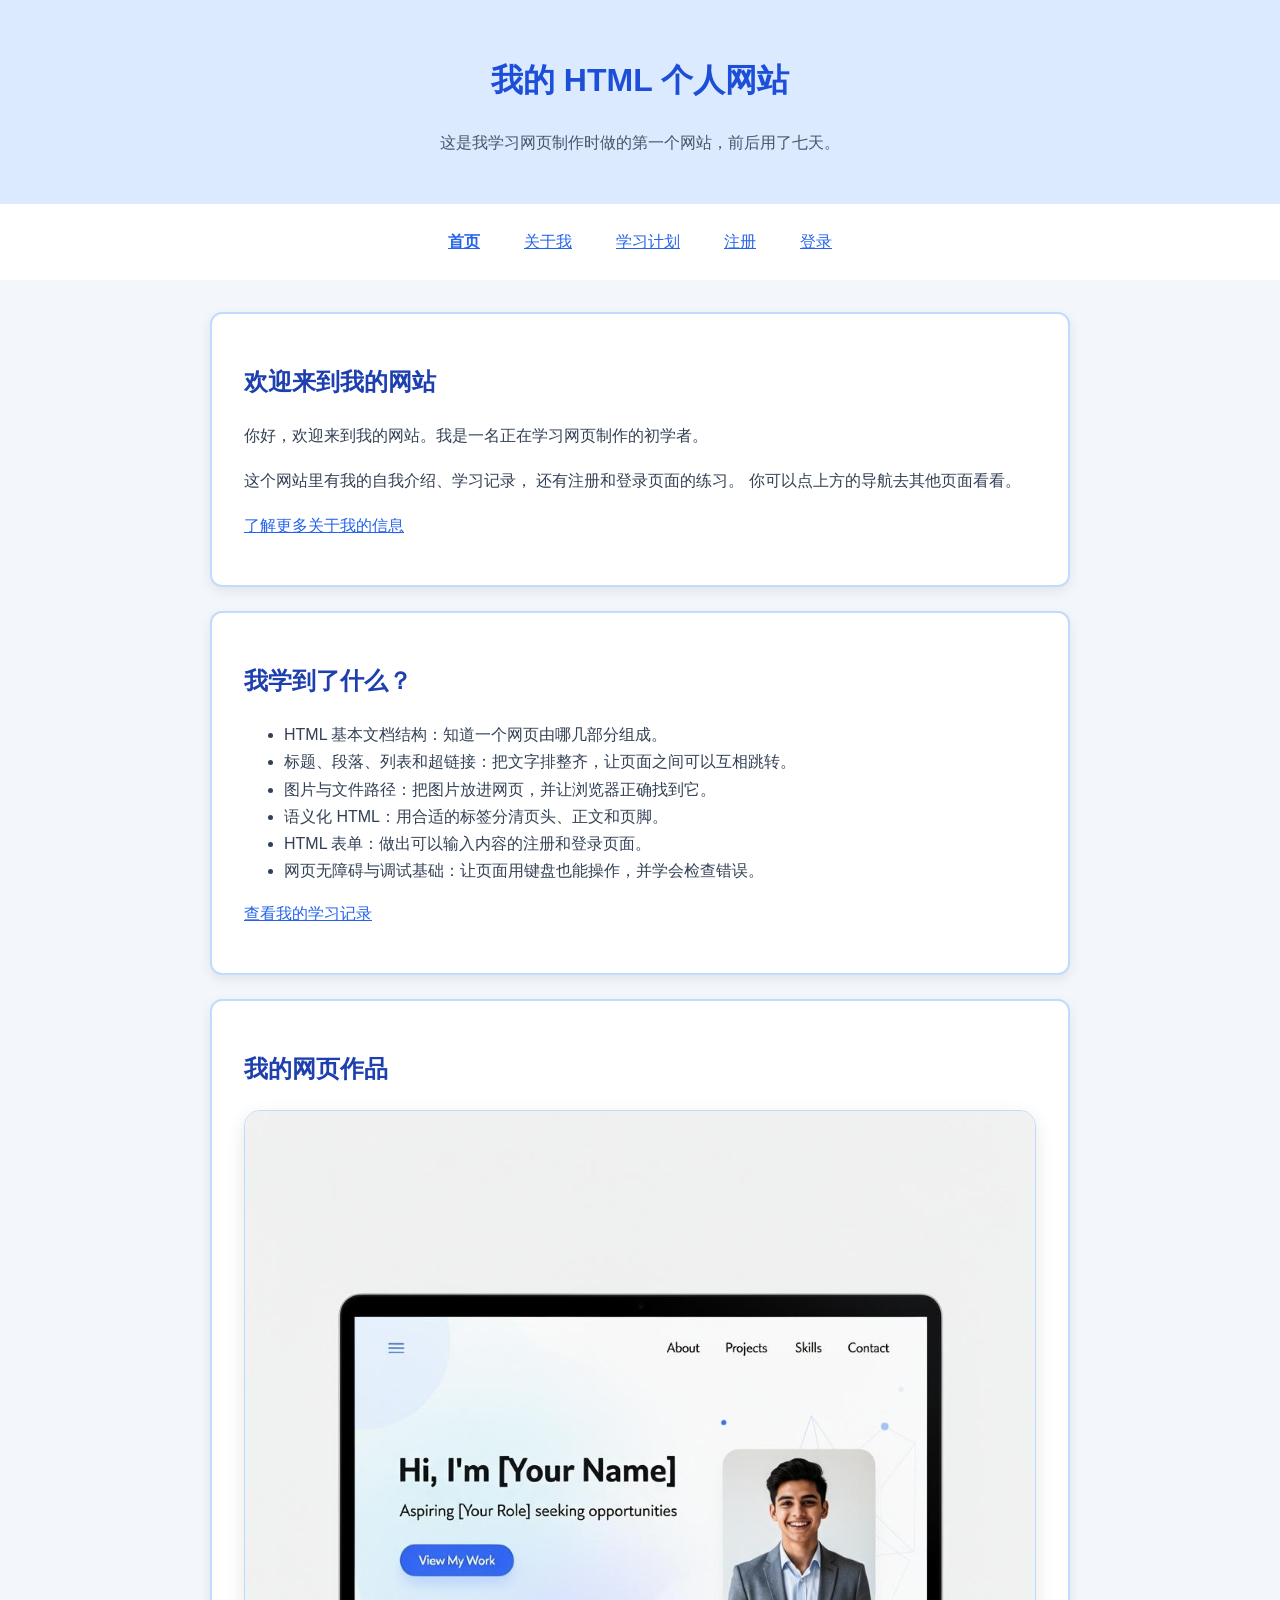
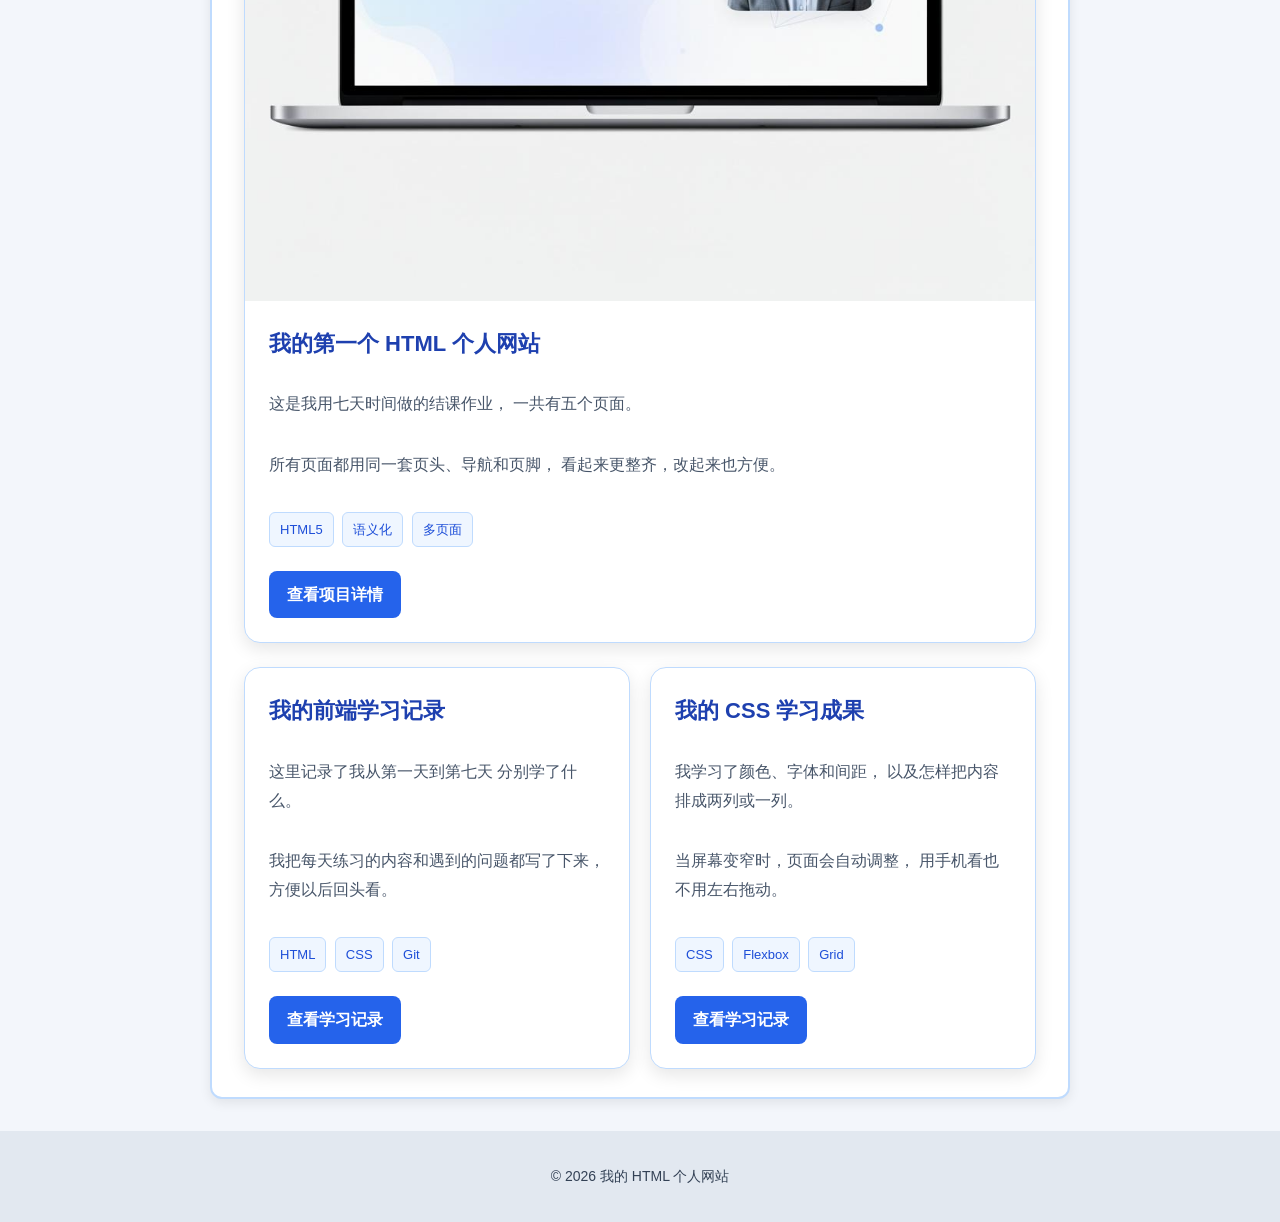
<file: index.html>
<!DOCTYPE html>
<html lang="zh-CN">

<head>
    <meta charset="UTF-8">
    <meta name="viewport" content="width=device-width, initial-scale=1.0">
    <title>首页 - 我的个人网站</title>
    <link rel="stylesheet" href="style.css">
</head>

<body>

    <header>
        <h1>我的 HTML 个人网站</h1>
        <p>这是我学习网页制作时做的第一个网站，前后用了七天。</p>
    </header>

    <nav aria-label="主要导航">
        <ul>
            <li><a href="index.html" aria-current="page">首页</a></li>
            <li><a href="about.html">关于我</a></li>
            <li><a href="study.html">学习计划</a></li>
            <li><a href="register.html">注册</a></li>
            <li><a href="login.html">登录</a></li>
        </ul>
    </nav>

    <main>
        <section>
            <h2>欢迎来到我的网站</h2>
            <p>你好，欢迎来到我的网站。我是一名正在学习网页制作的初学者。</p>
            <p>
                这个网站里有我的自我介绍、学习记录，
                还有注册和登录页面的练习。
                你可以点上方的导航去其他页面看看。
            </p>
            <p>
                <a href="about.html">了解更多关于我的信息</a>
            </p>
        </section>

        <section>
            <h2>我学到了什么？</h2>
            <ul>
                <li>HTML 基本文档结构：知道一个网页由哪几部分组成。</li>
                <li>标题、段落、列表和超链接：把文字排整齐，让页面之间可以互相跳转。</li>
                <li>图片与文件路径：把图片放进网页，并让浏览器正确找到它。</li>
                <li>语义化 HTML：用合适的标签分清页头、正文和页脚。</li>
                <li>HTML 表单：做出可以输入内容的注册和登录页面。</li>
                <li>网页无障碍与调试基础：让页面用键盘也能操作，并学会检查错误。</li>
            </ul>
            <p>
                <a href="study.html">查看我的学习记录</a>
            </p>
        </section>


        <section aria-labelledby="projects-heading">
            <h2 id="projects-heading">我的网页作品</h2>

            <div class="projects-grid">

                <!-- 第一个作品：个人网站 -->
                <article class="project-card project-card-featured">
                    <img class="project-image" src="images/project.jpg" alt="我的 HTML 个人网站作品截图" width="300">

                    <div class="project-content">
                        <h3>我的第一个 HTML 个人网站</h3>

                        <p>
                            这是我用七天时间做的结课作业，
                            一共有五个页面。
                        </p>

                        <p>
                            所有页面都用同一套页头、导航和页脚，
                            看起来更整齐，改起来也方便。
                        </p>

                        <p class="project-skills">
                            <span>HTML5</span>
                            <span>语义化</span>
                            <span>多页面</span>
                        </p>

                        <a class="project-link" href="about.html">
                            查看项目详情
                        </a>
                    </div>
                </article>

                <!-- 第二个作品：学习记录 -->
                <article class="project-card">
                    <div class="project-content">
                        <h3>我的前端学习记录</h3>

                        <p>
                            这里记录了我从第一天到第七天
                            分别学了什么。
                        </p>

                        <p>
                            我把每天练习的内容和遇到的问题都写了下来，
                            方便以后回头看。
                        </p>

                        <p class="project-skills">
                            <span>HTML</span>
                            <span>CSS</span>
                            <span>Git</span>
                        </p>

                        <a class="project-link" href="study.html">
                            查看学习记录
                        </a>
                    </div>
                </article>


                <!-- 第三个作品：CSS 学习成果 -->
                <article class="project-card">
                    <div class="project-content">
                        <h3>我的 CSS 学习成果</h3>

                        <p>
                            我学习了颜色、字体和间距，
                            以及怎样把内容排成两列或一列。
                        </p>

                        <p>
                            当屏幕变窄时，页面会自动调整，
                            用手机看也不用左右拖动。
                        </p>

                        <p class="project-skills">
                            <span>CSS</span>
                            <span>Flexbox</span>
                            <span>Grid</span>
                        </p>

                        <a class="project-link" href="study.html">
                            查看学习记录
                        </a>
                    </div>
                </article>

            </div>
        </section>

    </main>

    <footer>
        <p>&copy; 2026 我的 HTML 个人网站</p>
    </footer>

</body>

</html>
</file>
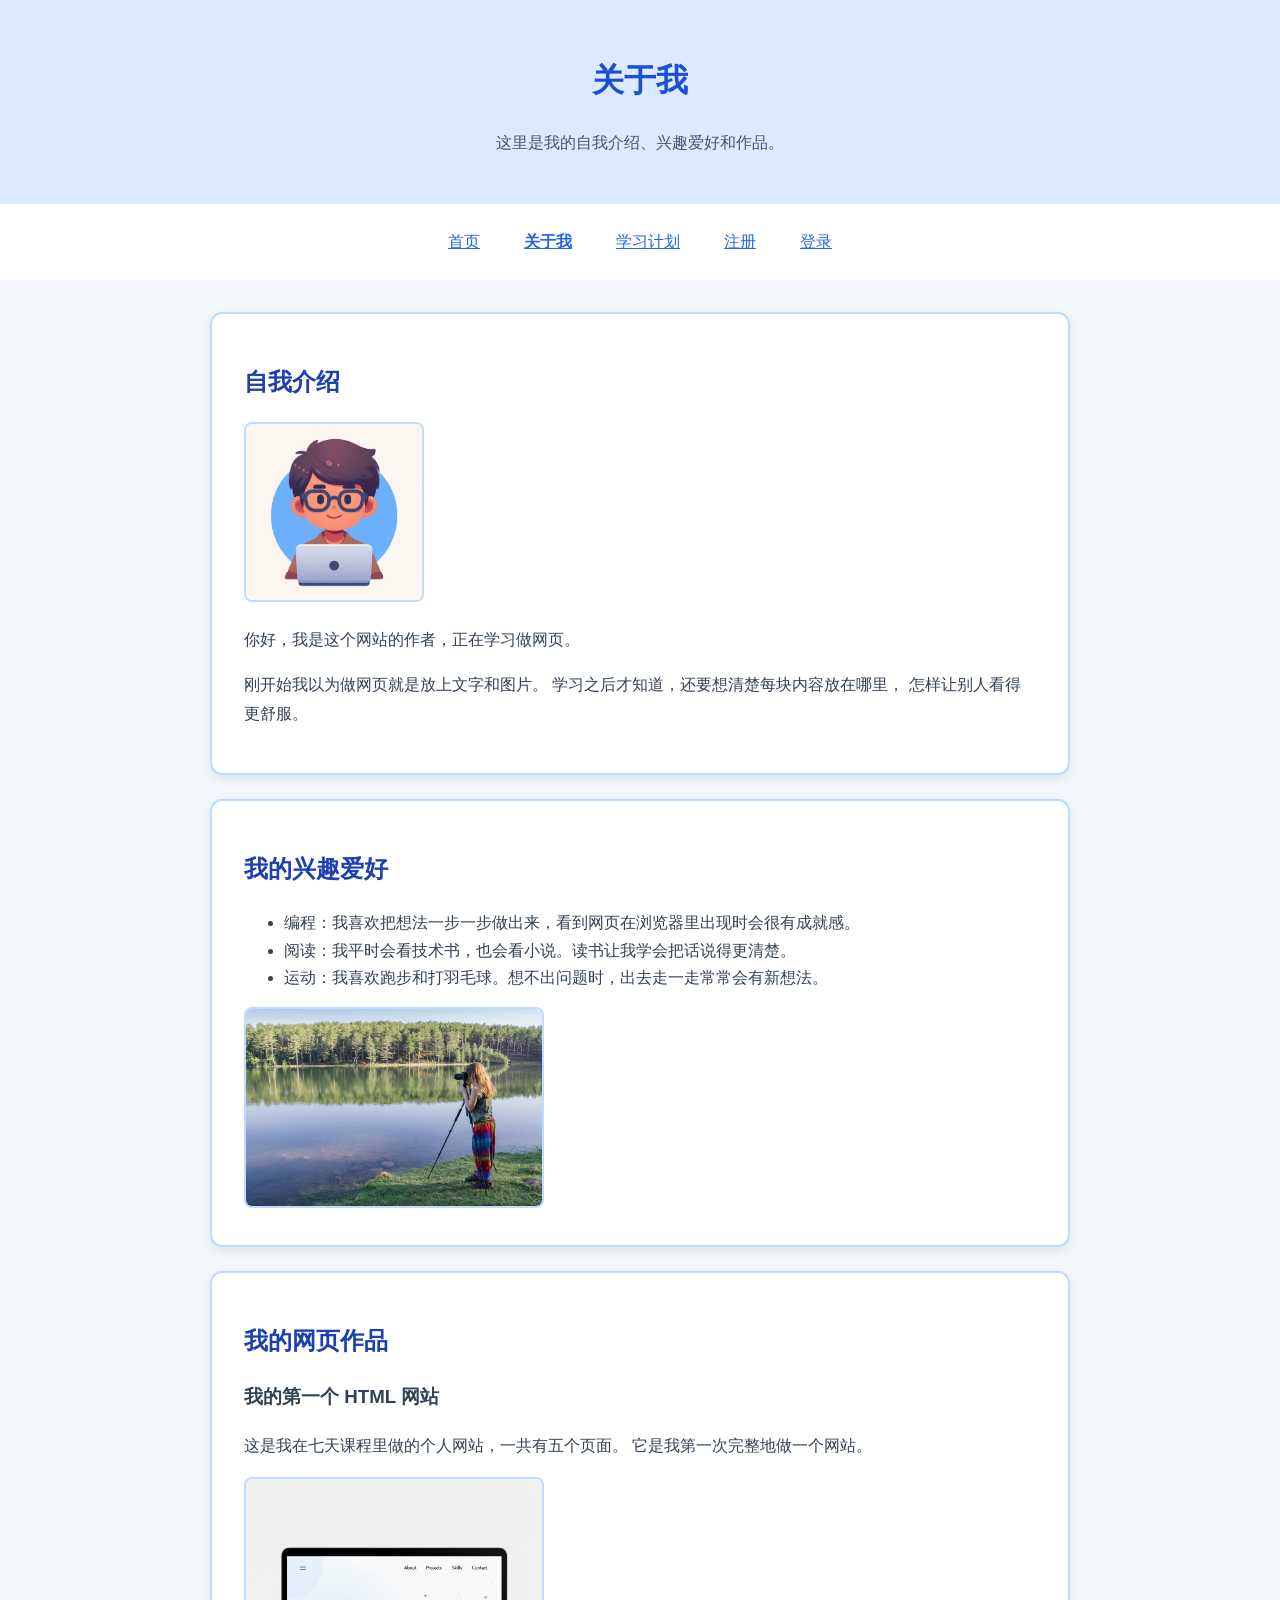
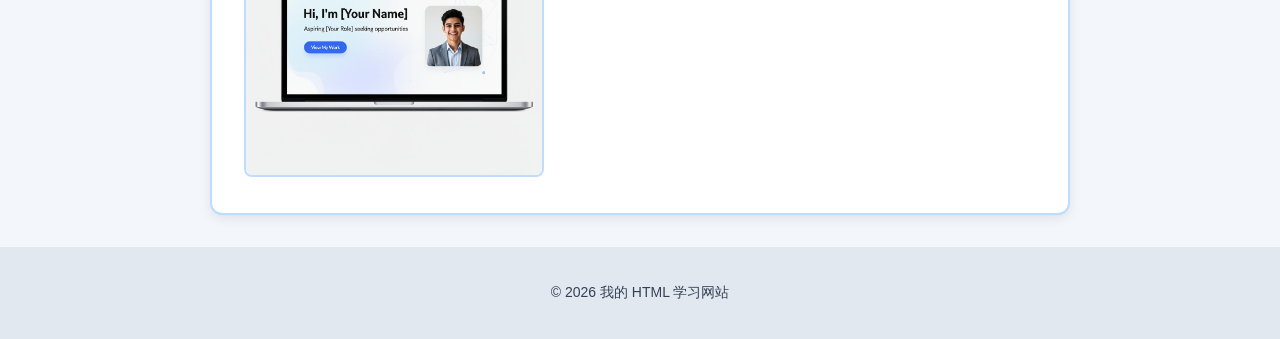
<file: about.html>
<!DOCTYPE html>
<html lang="zh-CN">

<head>
    <meta charset="UTF-8">
    <meta name="viewport" content="width=device-width, initial-scale=1.0">
    <title>关于我 - 我的个人网站</title>
    <link rel="stylesheet" href="style.css">
</head>

<body>

    <header>
        <h1>关于我</h1>
        <p>这里是我的自我介绍、兴趣爱好和作品。</p>
    </header>

    <nav aria-label="主要导航">
        <ul>
            <li><a href="index.html">首页</a></li>
            <li><a href="about.html" aria-current="page">关于我</a></li>
            <li><a href="study.html">学习计划</a></li>
            <li><a href="register.html">注册</a></li>
            <li><a href="login.html">登录</a></li>
        </ul>
    </nav>

    <main>
        <section>
            <h2>自我介绍</h2>
            <img src="images/my-photo.jpg" alt="我的个人介绍头像" width="180">
            <p>你好，我是这个网站的作者，正在学习做网页。</p>
            <p>
                刚开始我以为做网页就是放上文字和图片。
                学习之后才知道，还要想清楚每块内容放在哪里，
                怎样让别人看得更舒服。
            </p>
        </section>

        <section>
            <h2>我的兴趣爱好</h2>
            <ul>
                <li>编程：我喜欢把想法一步一步做出来，看到网页在浏览器里出现时会很有成就感。</li>
                <li>阅读：我平时会看技术书，也会看小说。读书让我学会把话说得更清楚。</li>
                <li>运动：我喜欢跑步和打羽毛球。想不出问题时，出去走一走常常会有新想法。</li>
            </ul>
            <img src="images/hobby.jpg" alt="我的兴趣爱好" width="300">
        </section>

        <section>
            <h2>我的网页作品</h2>
            <article>
                <h3>我的第一个 HTML 网站</h3>
                <p>
                    这是我在七天课程里做的个人网站，一共有五个页面。
                    它是我第一次完整地做一个网站。
                </p>
                <a href="index.html">
                    <img src="images/project.jpg" alt="查看我的 HTML 网站首页" width="300">
                </a>
            </article>
        </section>
    </main>

    <footer>
        <p>&copy; 2026 我的 HTML 学习网站</p>
    </footer>

</body>

</html>
</file>
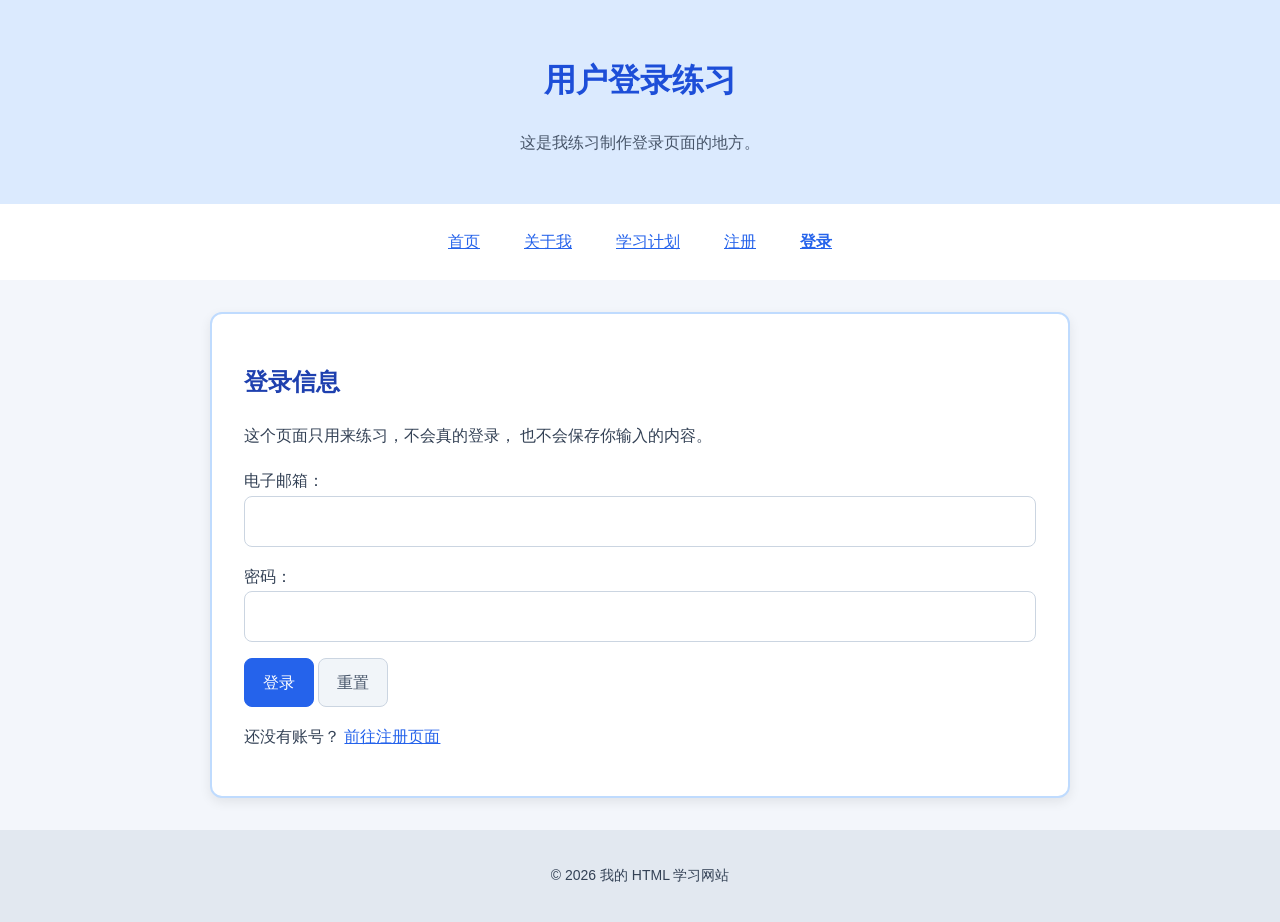
<file: login.html>
<!DOCTYPE html>
<html lang="zh-CN">

<head>
    <meta charset="UTF-8">
    <meta name="viewport" content="width=device-width, initial-scale=1.0">
    <title>登录练习 - 我的个人网站</title>
    <link rel="stylesheet" href="style.css">
</head>

<body>

    <header>
        <h1>用户登录练习</h1>
        <p>这是我练习制作登录页面的地方。</p>
    </header>

    <nav aria-label="主要导航">
        <ul>
            <li><a href="index.html">首页</a></li>
            <li><a href="about.html">关于我</a></li>
            <li><a href="study.html">学习计划</a></li>
            <li><a href="register.html">注册</a></li>
            <li><a href="login.html" aria-current="page">登录</a></li>
        </ul>
    </nav>

    <main>
        <section>
            <h2>登录信息</h2>
            <p>
                这个页面只用来练习，不会真的登录，
                也不会保存你输入的内容。
            </p>
            <form id="login-form">

                <p>
                    <label for="email">电子邮箱：</label>
                    <input type="email" id="email" name="email" required>
                </p>

                <p>
                    <label for="password">密码：</label>
                    <input type="password" id="password" name="password" required>
                </p>

                <button type="submit">登录</button>
                <button type="reset">重置</button>

            </form>

            <p>
                还没有账号？
                <a href="register.html">前往注册页面</a>
            </p>
        </section>
    </main>

    <footer>
        <p>&copy; 2026 我的 HTML 学习网站</p>
    </footer>

    <script>
        document.getElementById("login-form")
            .addEventListener("submit", function (event) {
                event.preventDefault();
                alert("这是登录界面演示，没有进行身份验证。");
            });
    </script>

</body>

</html>
</file>
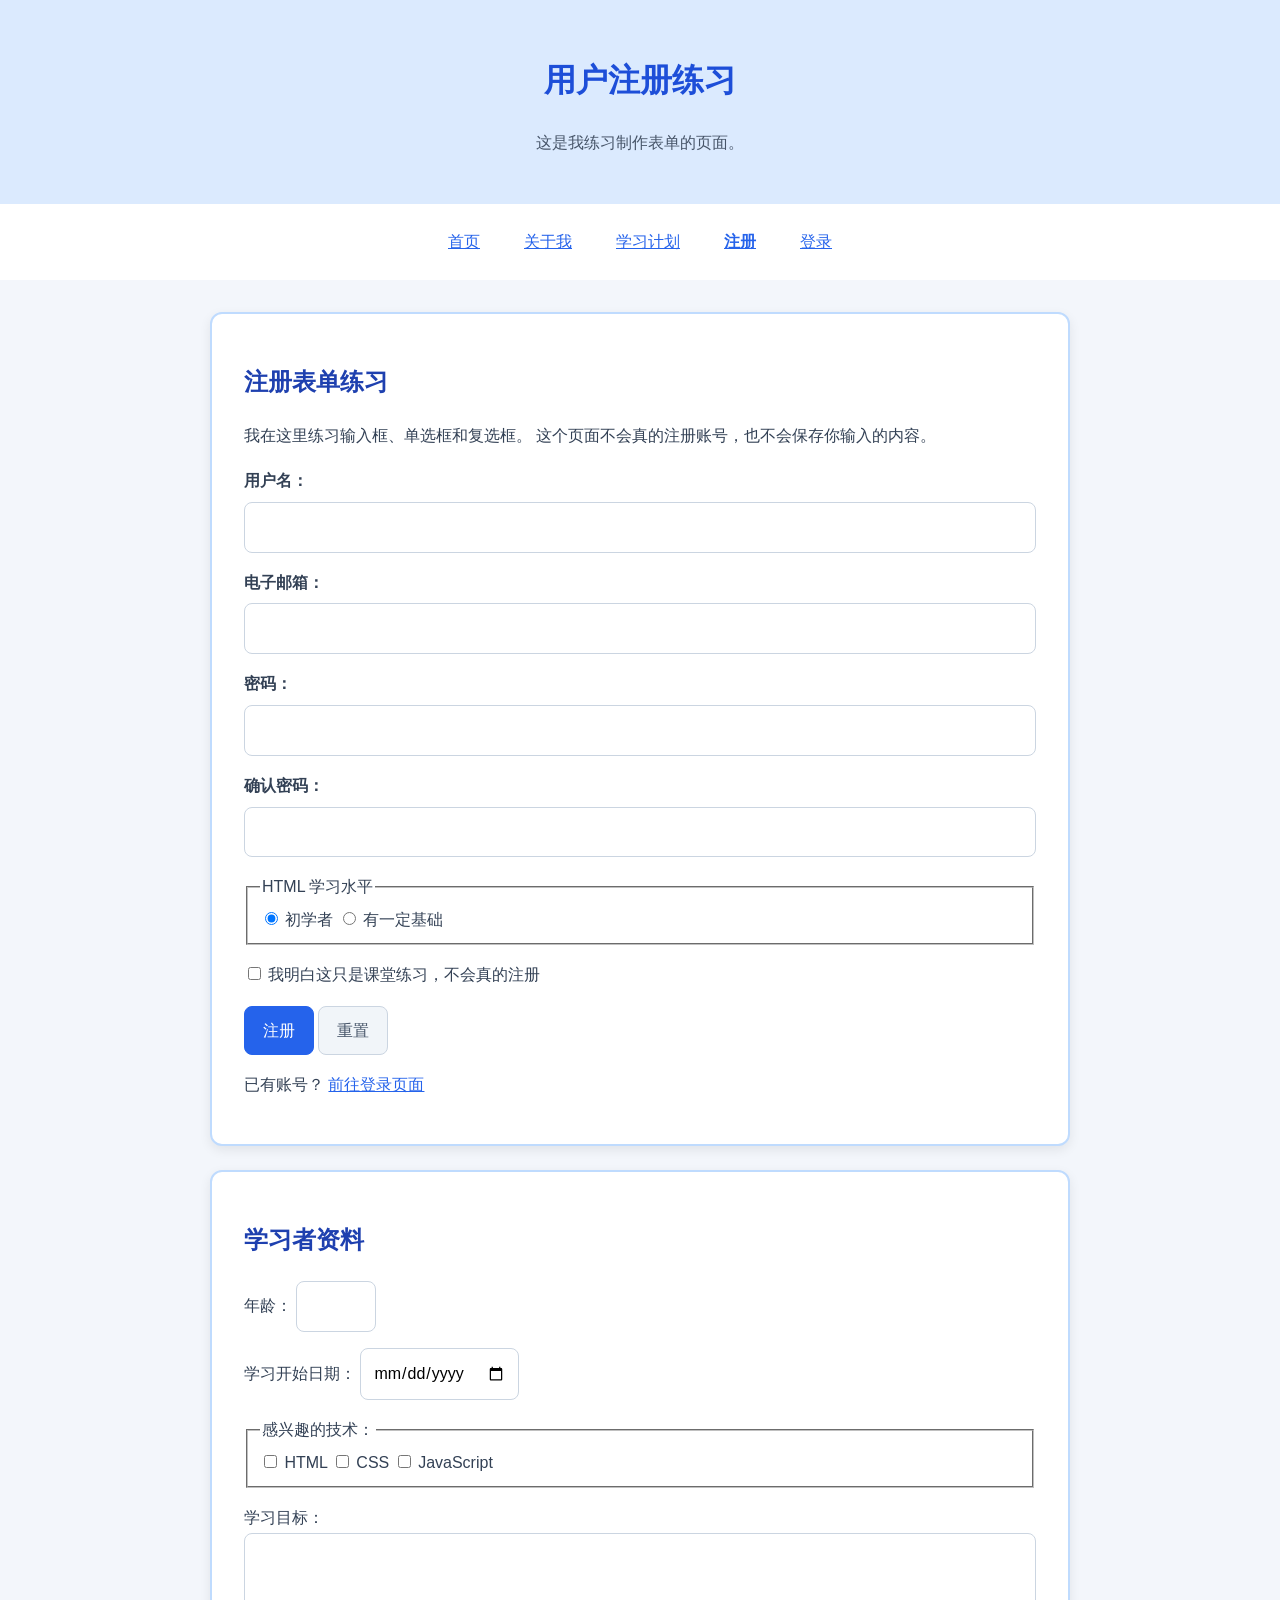
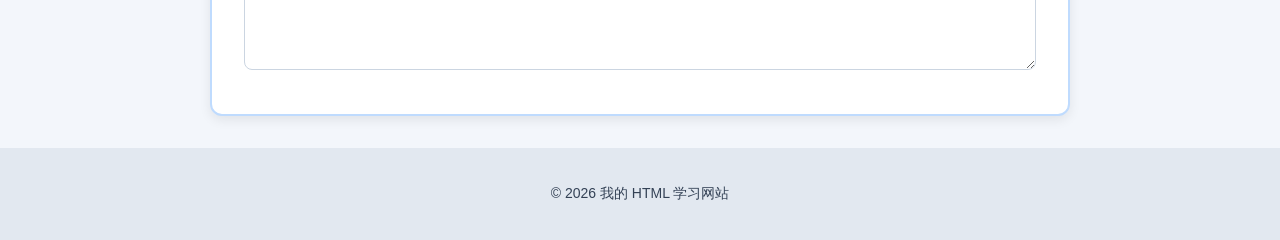
<file: register.html>
<!DOCTYPE html>
<html lang="zh-CN">

<head>
    <meta charset="UTF-8">
    <meta name="viewport" content="width=device-width, initial-scale=1.0">
    <title>注册练习 - 我的个人网站</title>
    <link rel="stylesheet" href="style.css">
</head>

<body>

    <header>
        <h1>用户注册练习</h1>
        <p>这是我练习制作表单的页面。</p>
    </header>

    <nav aria-label="主要导航">
        <ul>
            <li><a href="index.html">首页</a></li>
            <li><a href="about.html">关于我</a></li>
            <li><a href="study.html">学习计划</a></li>
            <li><a href="register.html" aria-current="page">注册</a></li>
            <li><a href="login.html">登录</a></li>
        </ul>
    </nav>

    <main>
        <section>
            <h2>注册表单练习</h2>
            <p>
                我在这里练习输入框、单选框和复选框。
                这个页面不会真的注册账号，也不会保存你输入的内容。
            </p>
            <form id="register-form">

                <p>
                    <label for="username">用户名：</label>
                    <input type="text" id="username" name="username" minlength="3" maxlength="20" required>
                </p>

                <p>
                    <label for="email">电子邮箱：</label>
                    <input type="email" id="email" name="email" required>
                </p>

                <p>
                    <label for="password">密码：</label>
                    <input type="password" id="password" name="password" minlength="8" required>
                </p>

                <p>
                    <label for="confirm">确认密码：</label>
                    <input type="password" id="confirm" name="confirm" minlength="8" required>
                </p>

                <fieldset>
                    <legend>HTML 学习水平</legend>

                    <input type="radio" id="beginner" name="level" value="beginner" checked>
                    <label for="beginner">初学者</label>

                    <input type="radio" id="intermediate" name="level" value="intermediate">
                    <label for="intermediate">有一定基础</label>
                </fieldset>

                <p>
                    <input type="checkbox" id="agreement" name="agreement" required>
                    <label for="agreement">我明白这只是课堂练习，不会真的注册</label>
                </p>

                <button type="submit">注册</button>
                <button type="reset">重置</button>

                <p>
                    已有账号？
                    <a href="login.html">前往登录页面</a>
                </p>

            </form>

        </section>

        <section>
            <h2>学习者资料</h2>
            <p>
                <label for="learner-age">年龄：</label>
                <input type="number" id="learner-age" name="learnerAge" min="1" max="120" step="1" required>
            </p>
            <p>
                <label for="learner-start-date">学习开始日期：</label>
                <input type="date" id="learner-start-date" name="learnerStartDate">
            </p>
            <fieldset>
                <legend>感兴趣的技术：</legend>

                <input type="checkbox" id="tech-html" name="techInterests" value="HTML">
                <label for="tech-html">HTML</label>

                <input type="checkbox" id="tech-css" name="techInterests" value="CSS">
                <label for="tech-css">CSS</label>

                <input type="checkbox" id="tech-js" name="techInterests" value="JavaScript">
                <label for="tech-js">JavaScript</label>

            </fieldset>
            <p>
                <label for="learner-goal">学习目标：</label>
                <textarea id="learner-goal" name="learnerGoal" rows="4"></textarea>
            </p>
        </section>
    </main>

    <footer>
        <p>&copy; 2026 我的 HTML 学习网站</p>
    </footer>

    <script>
        document.getElementById("register-form")
            .addEventListener("submit", function (event) {
                event.preventDefault();
                alert("验证通过。这只是练习，没有创建账号。");
            });
    </script>

</body>

</html>
</file>
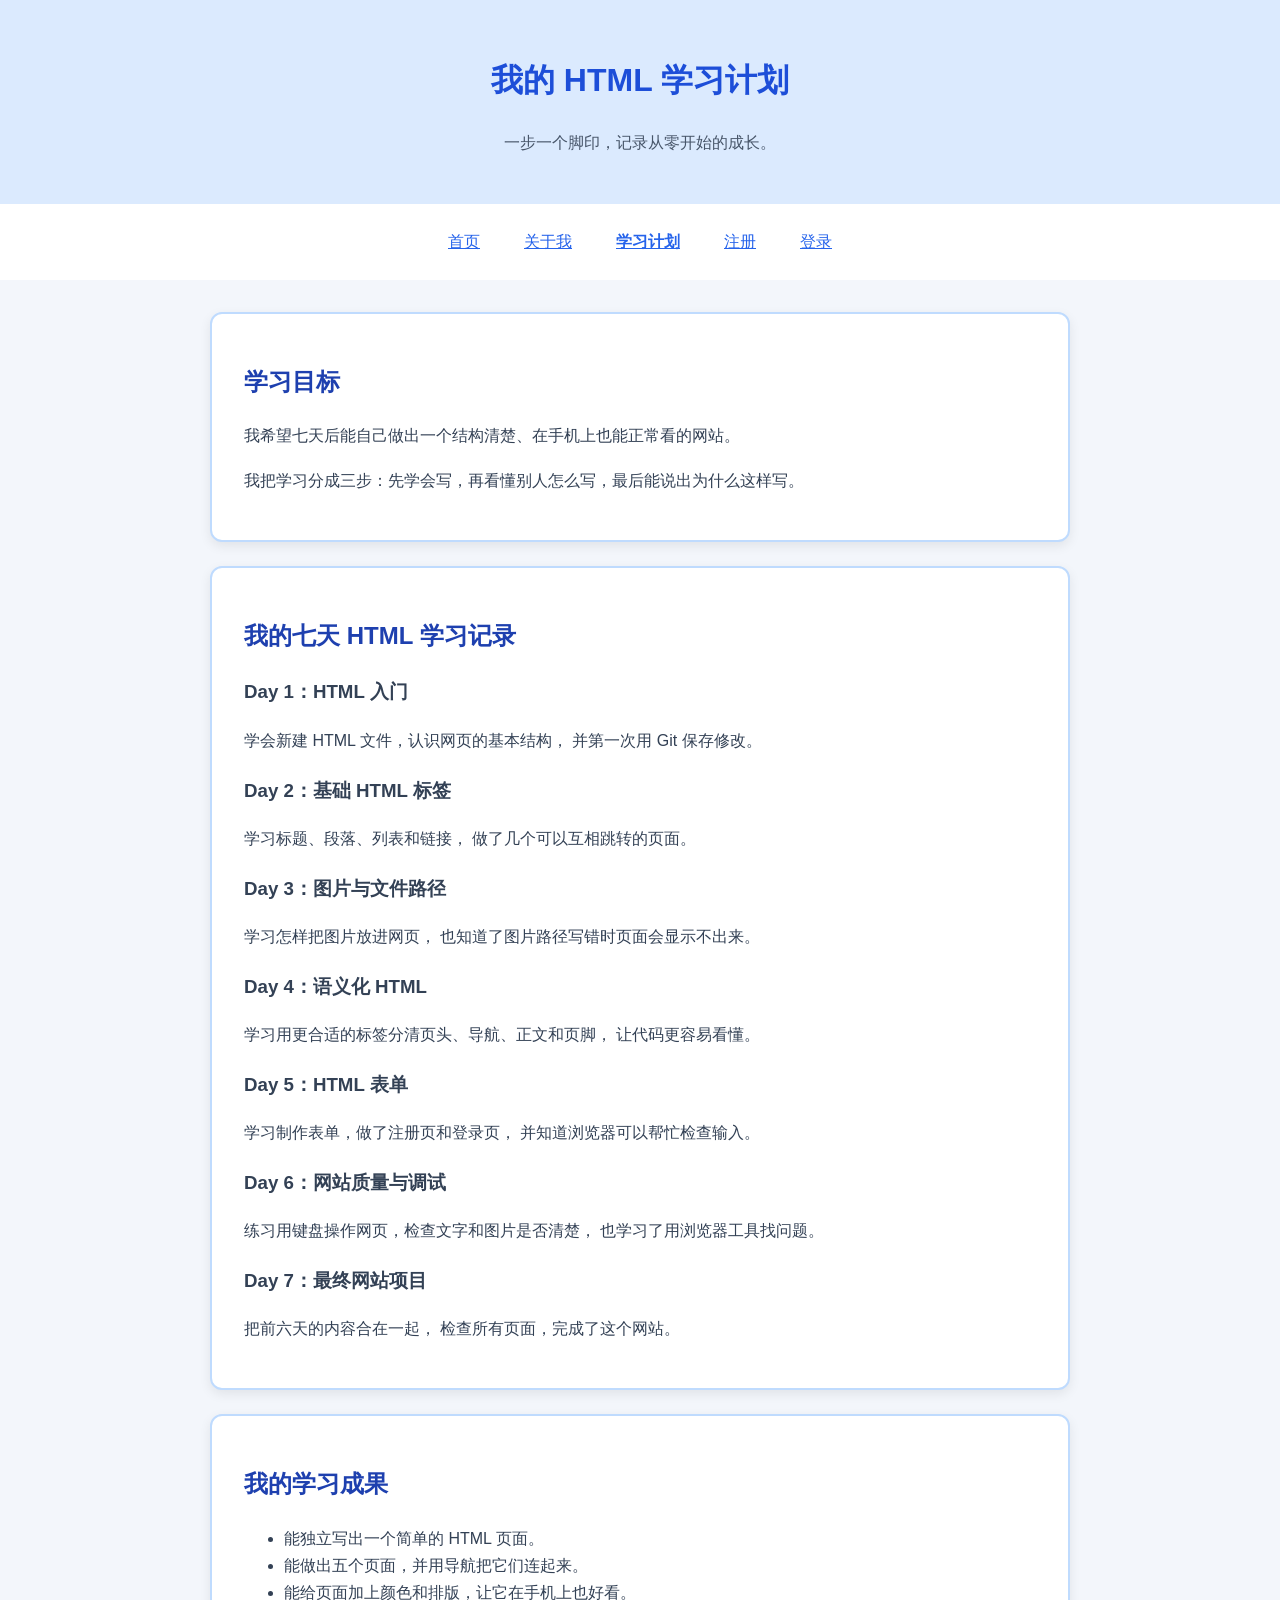
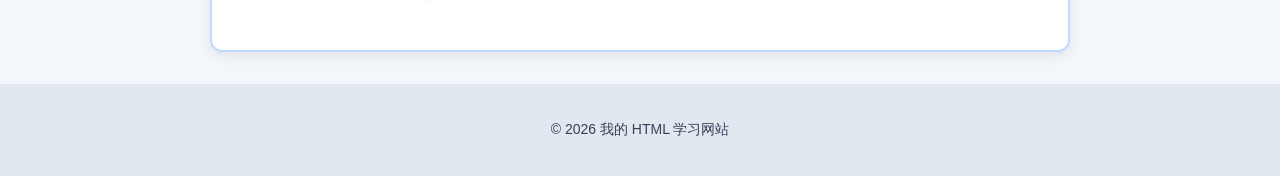
<file: study.html>
<!DOCTYPE html>
<html lang="zh-CN">

<head>
    <meta charset="UTF-8">
    <meta name="viewport" content="width=device-width, initial-scale=1.0">
    <title>学习计划 - 我的个人网站</title>
    <link rel="stylesheet" href="style.css">
</head>

<body>
    <header>
        <h1>我的 HTML 学习计划</h1>
        <p>一步一个脚印，记录从零开始的成长。</p>
    </header>

    <nav aria-label="主要导航">
        <ul>
            <li><a href="index.html">首页</a></li>
            <li><a href="about.html">关于我</a></li>
            <li><a href="study.html" aria-current="page">学习计划</a></li>
            <li><a href="register.html">注册</a></li>
            <li><a href="login.html">登录</a></li>
        </ul>
    </nav>

    <main>

        <section>
            <h2>学习目标</h2>
            <p>我希望七天后能自己做出一个结构清楚、在手机上也能正常看的网站。</p>
            <p>我把学习分成三步：先学会写，再看懂别人怎么写，最后能说出为什么这样写。</p>
        </section>

        <section>
            <h2>我的七天 HTML 学习记录</h2>
            <article>
                <h3>Day 1：HTML 入门</h3>
                <p>
                    学会新建 HTML 文件，认识网页的基本结构，
                    并第一次用 Git 保存修改。
                </p>
            </article>

            <article>
                <h3>Day 2：基础 HTML 标签</h3>
                <p>
                    学习标题、段落、列表和链接，
                    做了几个可以互相跳转的页面。
                </p>
            </article>

            <article>
                <h3>Day 3：图片与文件路径</h3>
                <p>
                    学习怎样把图片放进网页，
                    也知道了图片路径写错时页面会显示不出来。
                </p>
            </article>

            <article>
                <h3>Day 4：语义化 HTML</h3>
                <p>
                    学习用更合适的标签分清页头、导航、正文和页脚，
                    让代码更容易看懂。
                </p>
            </article>

            <article>
                <h3>Day 5：HTML 表单</h3>
                <p>
                    学习制作表单，做了注册页和登录页，
                    并知道浏览器可以帮忙检查输入。
                </p>
            </article>

            <article>
                <h3>Day 6：网站质量与调试</h3>
                <p>
                    练习用键盘操作网页，检查文字和图片是否清楚，
                    也学习了用浏览器工具找问题。
                </p>
            </article>

            <article>
                <h3>Day 7：最终网站项目</h3>
                <p>
                    把前六天的内容合在一起，
                    检查所有页面，完成了这个网站。
                </p>
            </article>
        </section>
        <section>
            <h2>我的学习成果</h2>
            <ul>
                <li>能独立写出一个简单的 HTML 页面。</li>
                <li>能做出五个页面，并用导航把它们连起来。</li>
                <li>能给页面加上颜色和排版，让它在手机上也好看。</li>
            </ul>
        </section>
    </main>

    <footer>
        <p>&copy; 2026 我的 HTML 学习网站</p>
    </footer>

</body>

</html>
</file>
<file: style.css>
/* =========================================================
   0. 设计变量（主题色 / 背景色）
   ---------------------------------------------------------
   把所有颜色集中定义成 CSS 变量（自定义属性），好处是：
   - 改主题色只需改这里一处，全站生效
   - 变量名有语义（如 --brand），比直接写 #2563eb 更易读
   使用方式：color: var(--brand);
   ========================================================= */

:root {
    /* ---- 品牌与交互色 ---- */
    --brand: #2563eb;
    /* 主品牌色，用于链接、主按钮 */
    --brand-dark: #1d4ed8;
    /* 品牌色加深，用于 hover 态 */
    --brand-darker: #1e40af;
    /* 更深，用于 active 态和深色标题 */
    --brand-border: #bfdbfe;
    /* 浅蓝边框，用于卡片、图片描边 */
    --brand-border-hover: #93c5fd;
    /* 边框 hover 时的加深色 */
    --focus-ring: #f59e0b;
    /* 键盘焦点环颜色（橙色，与蓝色形成对比） */

    /* ---- 背景色 ---- */
    --bg-soft: #eff6ff;
    /* 最浅的蓝，用于 hover、标签底色 */
    --bg-header: #dbeafe;
    /* 页头背景 */
    --bg-page: #f3f6fb;
    /* 整页背景 */
    --bg-card: #ffffff;
    /* 卡片/白色容器背景 */
    --bg-footer: #e2e8f0;
    /* 页脚背景 */

    /* ---- 文字色 ---- */
    --text-primary: #334155;
    /* 正文主色 */
    --text-secondary: #475569;
    /* 次要文字（说明、副标题） */

    /* ---- 表单设计变量 ---- */
    --input-border: #cbd5e1;
    /* 输入框默认边框 */
    --button-secondary-bg: #f1f5f9;
    /* 次要按钮（reset）背景 */
}


/* =========================================================
   1. 全局重置 / 盒模型
   ---------------------------------------------------------
   让所有元素的宽高都包含 padding 和 border（border-box），
   这样设置 width: 100% 时不会因为 padding 撑破容器，
   是响应式布局的基础。
   ========================================================= */

*,
*::before,
*::after {
    box-sizing: border-box;
}


/* =========================================================
   2. 基础排版（body / 标题 / 链接 / 图片）
   ========================================================= */

body {
    margin: 0;
    /* 去掉浏览器默认外边距 */
    background-color: var(--bg-page);
    color: var(--text-primary);
    font-family: Arial, "Microsoft YaHei", sans-serif;
    font-size: 16px;
    line-height: 1.7;
    /* 行高 1.7，正文更易读 */
}

h1 {
    color: var(--brand-dark);
    font-size: 32px;
    font-weight: 700;
}

h2 {
    color: var(--brand-darker);
    font-size: 24px;
    font-weight: 600;
}

a {
    color: var(--brand);
    text-decoration: underline;
    /* 保留下划线，链接可辨识 */
}

/* 只约束 main 内的图片：自适应宽度 + 圆角描边 */
main img {
    max-width: 100%;
    /* 图片不超出容器宽度 */
    height: auto;
    /* 保持宽高比，避免变形 */
    border: 2px solid var(--brand-border);
    border-radius: 8px;
}


/* =========================================================
   3. 页面骨架：header / nav / main / footer
   ========================================================= */

header {
    background-color: var(--bg-header);
    text-align: center;
    padding: 32px 20px;
}

header p {
    color: var(--text-secondary);
    font-size: 16px;
}

nav {
    background-color: var(--bg-card);
    padding: 16px 12px;
}

/* 导航列表：用 flex 实现横向居中、自动换行 */
nav ul {
    list-style: none;
    /* 去掉列表小圆点 */
    padding: 0;
    margin: 0;

    display: flex;
    flex-direction: row;
    flex-wrap: wrap;
    /* 窄屏时自动换行 */
    justify-content: center;
    /* 水平居中 */
    align-items: center;
    /* 垂直居中 */
    gap: 20px;
    /* 项间距（比 margin 更简洁） */
}

nav a {
    display: inline-block;
    /* 让 padding 生效并保持行内排列 */
    padding: 8px 12px;
    border-radius: 8px;
    transition: background-color 0.2s ease;
}

nav a:hover {
    background-color: var(--bg-soft);
}

/* :focus-visible 只在键盘导航时显示焦点环，鼠标点击不显示 */
nav a:focus-visible {
    outline: 3px solid var(--focus-ring);
    outline-offset: 2px;
    /* 焦点环与元素留 2px 间隙 */
}

/* 当前页链接加粗，aria-current 由 HTML 提供语义 */
nav a[aria-current="page"] {
    font-weight: 700;
}

main {
    max-width: 900px;
    /* 限制阅读宽度，避免长行 */
    margin: 32px auto;
    /* 上下留白 + 水平居中 */
    padding: 0 20px;
    /* 小屏时两侧留白 */
}

/* 每个 section 做成"卡片"样式 */
main section {
    background-color: var(--bg-card);
    padding: 28px 32px;
    margin-bottom: 24px;
    border-radius: 12px;
    border: 2px solid var(--brand-border);
    box-shadow: 0 4px 12px rgba(0, 0, 0, 0.08);
}

main p {
    font-size: 16px;
    line-height: 1.8;
}

footer {
    background-color: var(--bg-footer);
    padding: 20px 16px;
    font-size: 14px;
    text-align: center;
}


/* =========================================================
   4. 项目卡片组件（Grid 布局 + 卡片样式 + 悬浮态）
   ========================================================= */

/* 两列等宽网格
   minmax(0, 1fr) 而非 1fr 的原因：
   防止长内容（如长单词/图片）把列撑破，是 Grid 常用技巧 */
.projects-grid {
    display: grid;
    grid-template-columns: repeat(2, minmax(0, 1fr));
    row-gap: 24px;
    column-gap: 20px;
}

/* 精选卡片横跨两列（1 到 3 表示占据整行） */
.project-card-featured {
    grid-column: 1 / 3;
}

/* 卡片本体：纵向 flex 布局，方便把链接推到底部 */
.project-card {
    display: flex;
    flex-direction: column;
    min-width: 0;
    /* 配合 Grid，防止内容溢出 */
    background-color: var(--bg-card);
    border: 1px solid var(--brand-border);
    border-radius: 16px;
    overflow: hidden;
    /* 让图片圆角被卡片裁切 */
    box-shadow: 0 6px 18px rgba(0, 0, 0, 0.10);
    transition:
        box-shadow 0.2s ease,
        transform 0.2s ease;
}

/* 仅在支持 hover 的设备上应用悬浮效果（触屏设备无 hover） */
@media (hover: hover) {
    .project-card:hover {
        box-shadow: 0 10px 24px rgba(0, 0, 0, 0.16);
        transform: translateY(-4px);
        /* 上浮 4px 的微动效 */
    }
}

/* 卡片内有元素获得焦点时（如键盘 Tab 到链接），高亮整张卡片 */
.project-card:focus-within {
    box-shadow: 0 10px 24px rgba(37, 99, 235, 0.18);
}

/* 卡片内图片：铺满宽度，并去掉 main img 的默认边框/圆角
   （用 main .project-card 提高优先级覆盖第 2 节的 main img） */
main .project-card .project-image {
    display: block;
    width: 100%;
    height: auto;
    border: none;
    border-radius: 0;
}

/* 卡片文字区：flex: 1 撑满剩余高度，配合链接的 margin-top: auto 实现底部对齐 */
.project-content {
    display: flex;
    flex-direction: column;
    flex: 1;
    padding: 24px;
}

.project-content h3 {
    color: var(--brand-darker);
    font-size: 22px;
    margin-top: 0;
    margin-bottom: 12px;
}

.project-content p {
    color: var(--text-secondary);
    line-height: 1.8;
}

/* 技能标签：行内块 + 浅蓝底 + 圆角，形成"胶囊"外观 */
.project-skills span {
    display: inline-block;
    background-color: var(--bg-soft);
    color: var(--brand-dark);
    padding: 5px 10px;
    margin: 4px 4px 4px 0;
    /* 只留左/上/右间距，行末不挤 */
    border: 1px solid var(--brand-border);
    border-radius: 6px;
    font-size: 13px;
}

.project-link {
    display: inline-block;
    align-self: flex-start;
    /* 不拉伸，宽度随内容 */
    margin-top: auto;
    /* 关键：把链接推到卡片底部 */
    background-color: var(--brand);
    color: #ffffff;
    padding: 10px 18px;
    border-radius: 8px;
    text-decoration: none;
    font-weight: 600;
    transition:
        background-color 0.2s ease,
        transform 0.15s ease;
}

.project-skills {
    margin-top: 12px;
    margin-bottom: 20px;
}

.project-link:hover {
    background-color: var(--brand-dark);
}

/* :active 模拟按下效果：颜色更深 + 下沉 2px */
.project-link:active {
    background-color: var(--brand-darker);
    transform: translateY(2px);
}

.project-link:focus-visible {
    background-color: var(--brand-dark);
    outline: 3px solid var(--focus-ring);
    outline-offset: 3px;
}


/* =========================================================
   5. 表单与按钮
   ========================================================= */

/* 统一的输入控件样式
   注意：width: 100% 配合 border-box，不会撑破父容器 */
main input[type="text"],
main input[type="email"],
main input[type="password"],
main select,
main textarea {
    display: block;
    width: 100%;
    max-width: 100%;
    min-width: 0;
    /* 防止 flex/grid 中被内容撑开 */

    padding: 10px 12px;
    border: 1px solid var(--input-border);
    border-radius: 8px;

    background-color: var(--bg-card);
    color: var(--text-primary);
    font: inherit;
    /* 继承 body 字体，避免浏览器默认字体 */
}

/* 聚焦时边框变品牌色（与下方的 outline 焦点环配合） */
main input[type="text"]:focus,
main input[type="email"]:focus,
main input[type="password"]:focus,
main select:focus,
main textarea:focus {
    border-color: var(--brand);
}

/* 键盘焦点环：统一给所有可交互控件加橙色 outline
   用 :focus-visible 而非 :focus，避免鼠标点击也出现轮廓 */
main input:focus-visible,
main select:focus-visible,
main textarea:focus-visible,
main button:focus-visible {
    outline: 3px solid var(--focus-ring);
    outline-offset: 2px;
}

/* 注册表单：某个字段获得焦点时，整行 <p> 高亮浅蓝底，提示当前编辑项 */
#register-form>p:focus-within {
    background-color: var(--bg-soft);
    border-radius: 8px;
}

/* 注册表单的 label：加粗并与输入框拉开间距 */
#register-form>p>label[for="username"],
#register-form>p>label[for="email"],
#register-form>p>label[for="password"],
#register-form>p>label[for="confirm"] {
    display: inline-block;
    margin-bottom: 6px;
    font-weight: 600;
}

/* 按钮基础样式（submit 和 reset 共用）
   min-height: 44px 是常见的触控友好尺寸（≈44px 可点击区域） */
main button[type="submit"],
main button[type="reset"] {
    border: 1px solid var(--brand-border);
    border-radius: 8px;
    padding: 10px 18px;
    min-height: 44px;
    font: inherit;
    cursor: pointer;
    transition:
        background-color 0.2s ease,
        border-color 0.2s ease;
}

/* 主按钮（提交）：品牌色实心 */
main button[type="submit"] {
    background-color: var(--brand);
    border-color: var(--brand);
    color: #ffffff;
}

main button[type="submit"]:hover {
    background-color: var(--brand-dark);
    border-color: var(--brand-dark);
}

main button[type="submit"]:active {
    background-color: var(--brand-darker);
    border-color: var(--brand-darker);
}

/* 次按钮（重置）：浅灰底、次要文字色 */
main button[type="reset"] {
    background-color: var(--button-secondary-bg);
    border-color: var(--input-border);
    color: var(--text-secondary);
}

main button[type="reset"]:hover {
    background-color: var(--bg-soft);
    border-color: var(--brand-border-hover);
}

main button[type="reset"]:active {
    background-color: var(--bg-header);
}

/* number / date 输入框：单独补充 padding 和边框
   （它们不在上面那组 type 选择器里） */
main input[type="number"],
main input[type="date"] {
    max-width: 100%;
    padding: 10px 12px;
    border: 1px solid var(--input-border);
    border-radius: 8px;
    font: inherit;
}


/* =========================================================
   6. 响应式：窄屏（≤ 600px）
   ---------------------------------------------------------
   这里主要做三件事：
   1) 收紧间距和内边距，节省小屏空间
   2) 缩小标题字号，避免换行过多
   3) 两列网格改为单列
   ========================================================= */

@media (max-width: 600px) {

    header {
        padding: 24px 16px;
    }

    nav {
        padding: 12px 8px;
    }

    /* 窄屏下导航项间距变小，允许更紧凑地换行 */
    nav ul {
        gap: 6px 8px;
    }

    /* 触屏上加大点击区域（padding 增大） */
    nav a {
        padding: 10px 8px;
    }

    h1 {
        font-size: 26px;
        line-height: 1.3;
    }

    h2 {
        font-size: 21px;
        line-height: 1.4;
    }

    main {
        margin: 20px auto;
        padding: 0 12px;
    }

    main section {
        padding: 20px 18px;
    }

    /* 两列 → 单列 */
    .projects-grid {
        grid-template-columns: minmax(0, 1fr);
    }

    /* 精选卡片在单列布局下占满整行
       （1 / -1 表示从第一列到最后一条网格线） */
    .project-card-featured {
        grid-column: 1 / -1;
    }

    .project-content {
        padding: 16px;
    }

    .project-content h3 {
        font-size: 20px;
    }

    .project-skills span {
        padding: 4px 8px;
        margin: 3px 3px 3px 0;
    }

    /* 小屏下重新声明输入框宽度，确保铺满 */
    main input[type="text"],
    main input[type="email"],
    main input[type="password"],
    main select,
    main textarea {
        display: block;
        width: 100%;
        max-width: 100%;
        padding: 10px 12px;
        font: inherit;
    }

    footer {
        padding: 16px 12px;
    }
}


/* =========================================================
   7. 无障碍：尊重"减少动态效果"系统设置
   ---------------------------------------------------------
   当用户在操作系统里开启"减少动态效果"时，
   关闭过渡动画和位移动效，避免引起不适。
   ========================================================= */

@media (prefers-reduced-motion: reduce) {

    .project-link,
    .project-card,
    nav a,
    main button[type="submit"],
    main button[type="reset"] {
        transition: none;
        /* 去掉过渡 */
    }

    .project-card:hover,
    .project-link:active {
        transform: none;
        /* 去掉位移 */
    }
}
</file>
